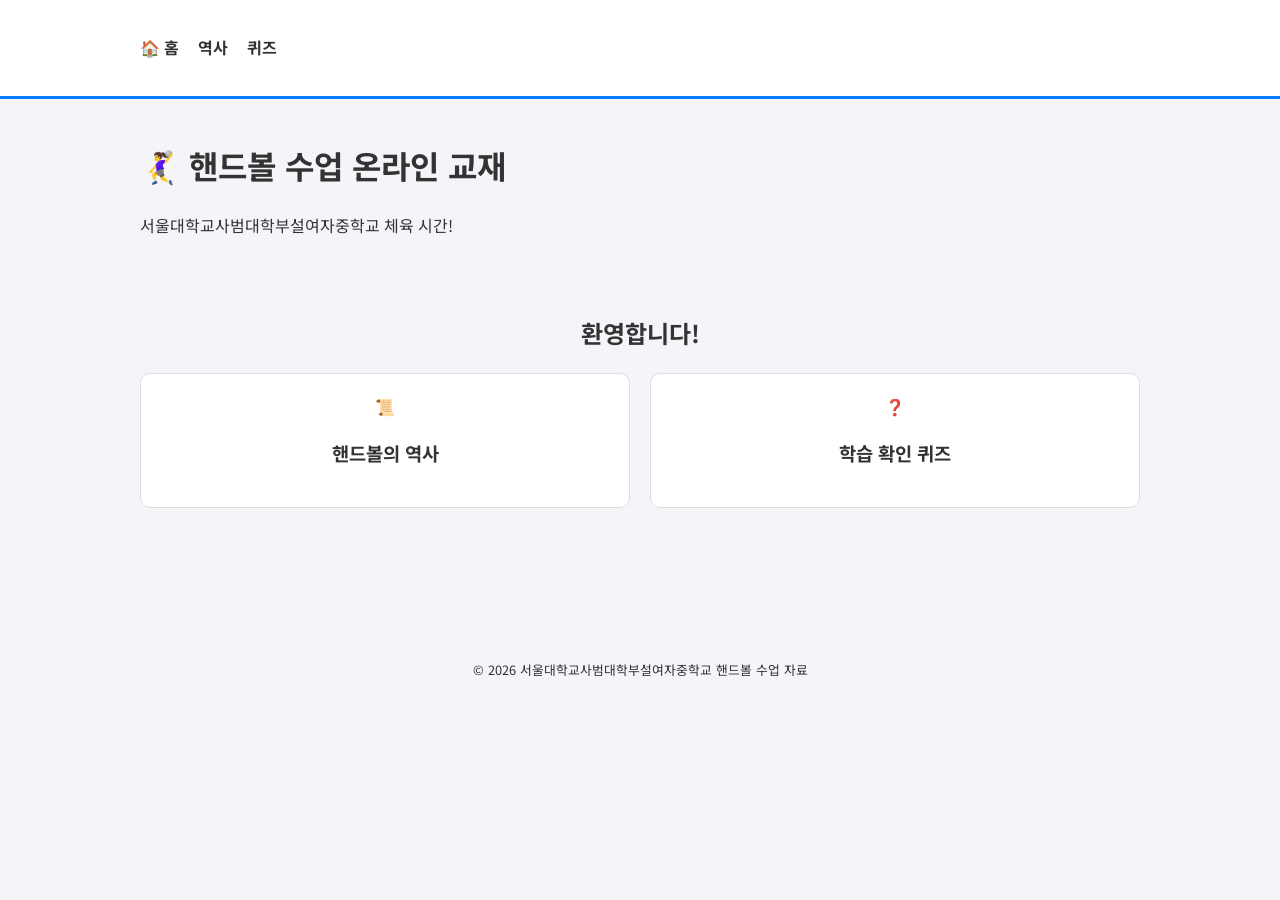
<file: index.html>
<!DOCTYPE html>
<html lang="ko">
<head>
    <meta charset="UTF-8">
    <meta name="viewport" content="width=device-width, initial-scale=1.0">
    <title>핸드볼 수업 대시보드 - 서울사대부여중</title>
    <link rel="stylesheet" href="style.css">
    <link href="https://fonts.googleapis.com/css2?family=Noto+Sans+KR:wght@400;700&display=swap" rel="stylesheet">
</head>
<body>
    <nav>
        <div class="container">
            <a href="index.html">🏠 홈</a>
            <a href="history.html">역사</a>
            <a href="quiz.html">퀴즈</a>
        </div>
    </nav>
    <header>
        <div class="container">
            <h1>🤾‍♀️ 핸드볼 수업 온라인 교재</h1>
            <p>서울대학교사범대학부설여자중학교 체육 시간!</p>
        </div>
    </header>
    <main class="container">
        <section class="welcome-section" style="text-align: center; margin-bottom: 50px;">
            <h2 class="section-title">환영합니다!</h2>
            <div class="dashboard-grid">
                <a href="history.html" class="dash-card">
                    <span class="dash-icon">📜</span>
                    <h3>핸드볼의 역사</h3>
                </a>
                <a href="quiz.html" class="dash-card">
                    <span class="dash-icon">❓</span>
                    <h3>학습 확인 퀴즈</h3>
                </a>
            </div>
        </section>
    </main>
    <footer>
        <p>&copy; 2026 서울대학교사범대학부설여자중학교 핸드볼 수업 자료</p>
    </footer>
</body>
</html>
</file>
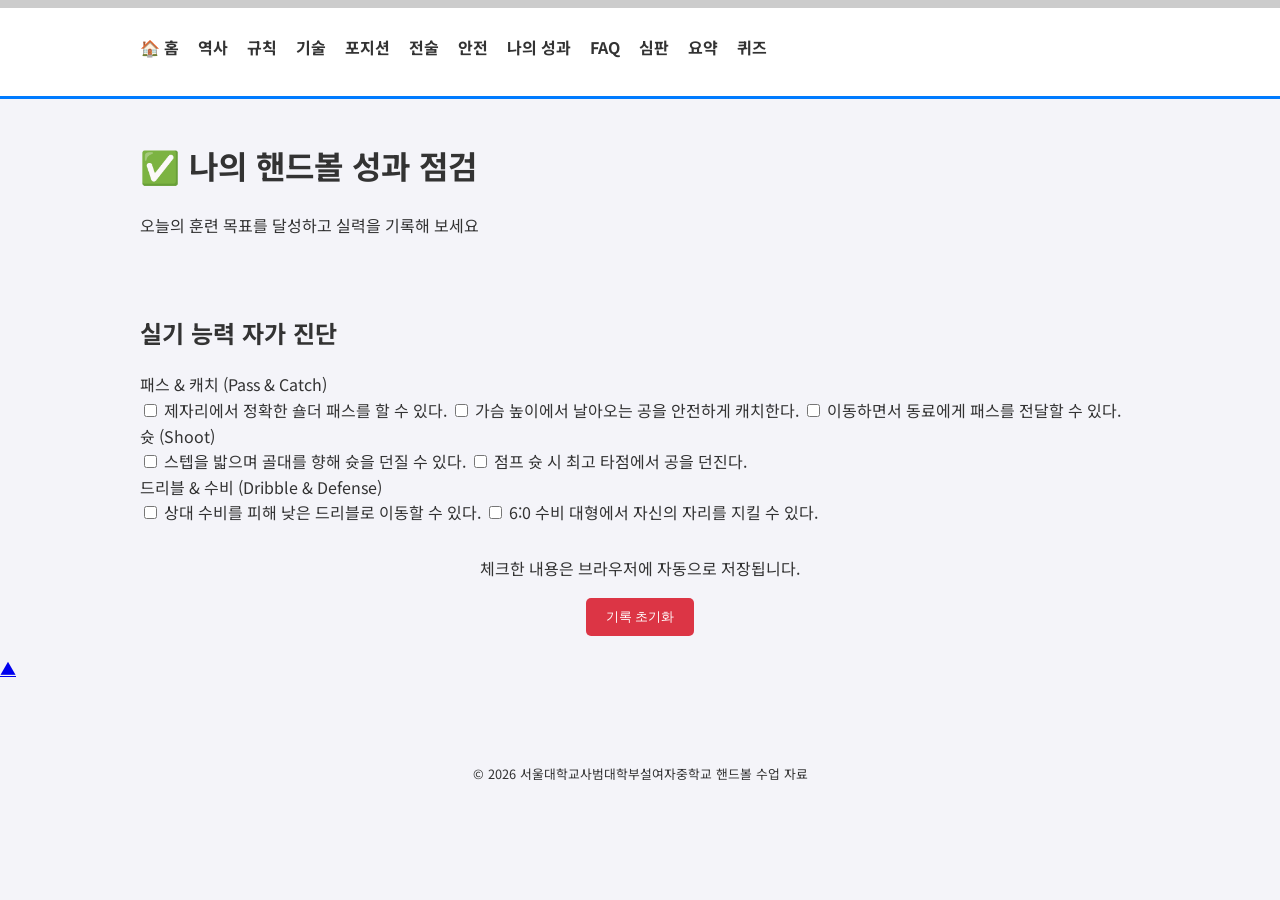
<file: checklist.html>
<!DOCTYPE html>
<html lang="ko">
<head>
    <meta charset="UTF-8">
    <meta name="viewport" content="width=device-width, initial-scale=1.0">
    <title>나의 성과 점검 - 핸드볼 수업</title>
    <link rel="stylesheet" href="style.css">
    <link href="https://fonts.googleapis.com/css2?family=Noto+Sans+KR:wght@300;400;700&display=swap" rel="stylesheet">
</head>
<body>
    <nav>
        <div class="container">
            <a href="index.html">🏠 홈</a>
            <a href="history.html">역사</a>
            <a href="rules.html">규칙</a>
            <a href="skills.html">기술</a>
            <a href="positions.html">포지션</a>
            <a href="tactics.html">전술</a>
            <a href="safety.html">안전</a>
            <a href="checklist.html">나의 성과</a>
            <a href="faq.html">FAQ</a>
            <a href="referee.html">심판</a>
            <a href="study-guide.html">요약</a>
            <a href="quiz.html">퀴즈</a>
        </div>
    </nav>
    <div class="progress-container"><div class="progress-bar" id="myBar"></div></div>

    <header>
        <div class="container">
            <h1>✅ 나의 핸드볼 성과 점검</h1>
            <p>오늘의 훈련 목표를 달성하고 실력을 기록해 보세요</p>
        </div>
    </header>

    <main class="container">
        <div class="checklist-container">
            <h2 class="section-title">실기 능력 자가 진단</h2>
            
            <div class="skill-category">패스 & 캐치 (Pass & Catch)</div>
            <label class="check-item"><input type="checkbox" data-id="c1"> 제자리에서 정확한 숄더 패스를 할 수 있다.</label>
            <label class="check-item"><input type="checkbox" data-id="c2"> 가슴 높이에서 날아오는 공을 안전하게 캐치한다.</label>
            <label class="check-item"><input type="checkbox" data-id="c3"> 이동하면서 동료에게 패스를 전달할 수 있다.</label>

            <div class="skill-category">슛 (Shoot)</div>
            <label class="check-item"><input type="checkbox" data-id="c4"> 스텝을 밟으며 골대를 향해 슛을 던질 수 있다.</label>
            <label class="check-item"><input type="checkbox" data-id="c5"> 점프 슛 시 최고 타점에서 공을 던진다.</label>

            <div class="skill-category">드리블 & 수비 (Dribble & Defense)</div>
            <label class="check-item"><input type="checkbox" data-id="c6"> 상대 수비를 피해 낮은 드리블로 이동할 수 있다.</label>
            <label class="check-item"><input type="checkbox" data-id="c7"> 6:0 수비 대형에서 자신의 자리를 지킬 수 있다.</label>
            
            <div style="margin-top: 30px; text-align: center;">
                <p>체크한 내용은 브라우저에 자동으로 저장됩니다.</p>
                <button onclick="clearChecklist()" style="padding: 10px 20px; background: #dc3545; color: white; border: none; border-radius: 5px; cursor: pointer;">기록 초기화</button>
            </div>
        </div>
    </main>

    <a href="#" class="back-to-top">▲</a>

    <script>
        // 진행바 스크립트
        window.onscroll = function() {myFunction()};
        function myFunction() {
          var winScroll = document.body.scrollTop || document.documentElement.scrollTop;
          var height = document.documentElement.scrollHeight - document.documentElement.clientHeight;
          var scrolled = (winScroll / height) * 100;
          document.getElementById("myBar").style.width = scrolled + "%";
        }

        // 체크리스트 저장/로드 스크립트
        const checkboxes = document.querySelectorAll('input[type="checkbox"]');
        
        // 로드
        window.onload = () => {
            checkboxes.forEach(cb => {
                const saved = localStorage.getItem('hb-check-' + cb.dataset.id);
                if (saved === 'true') {
                    cb.checked = true;
                    cb.parentElement.classList.add('completed');
                }
            });
        };

        // 저장 이벤트
        checkboxes.forEach(cb => {
            cb.onchange = () => {
                localStorage.setItem('hb-check-' + cb.dataset.id, cb.checked);
                if (cb.checked) {
                    cb.parentElement.classList.add('completed');
                } else {
                    cb.parentElement.classList.remove('completed');
                }
            };
        });

        function clearChecklist() {
            if(confirm('모든 기록을 초기화할까요?')) {
                checkboxes.forEach(cb => {
                    cb.checked = false;
                    cb.parentElement.classList.remove('completed');
                    localStorage.removeItem('hb-check-' + cb.dataset.id);
                });
            }
        }
    </script>

    <footer>
        <p>&copy; 2026 서울대학교사범대학부설여자중학교 핸드볼 수업 자료</p>
    </footer>
</body>
</html>
</file>
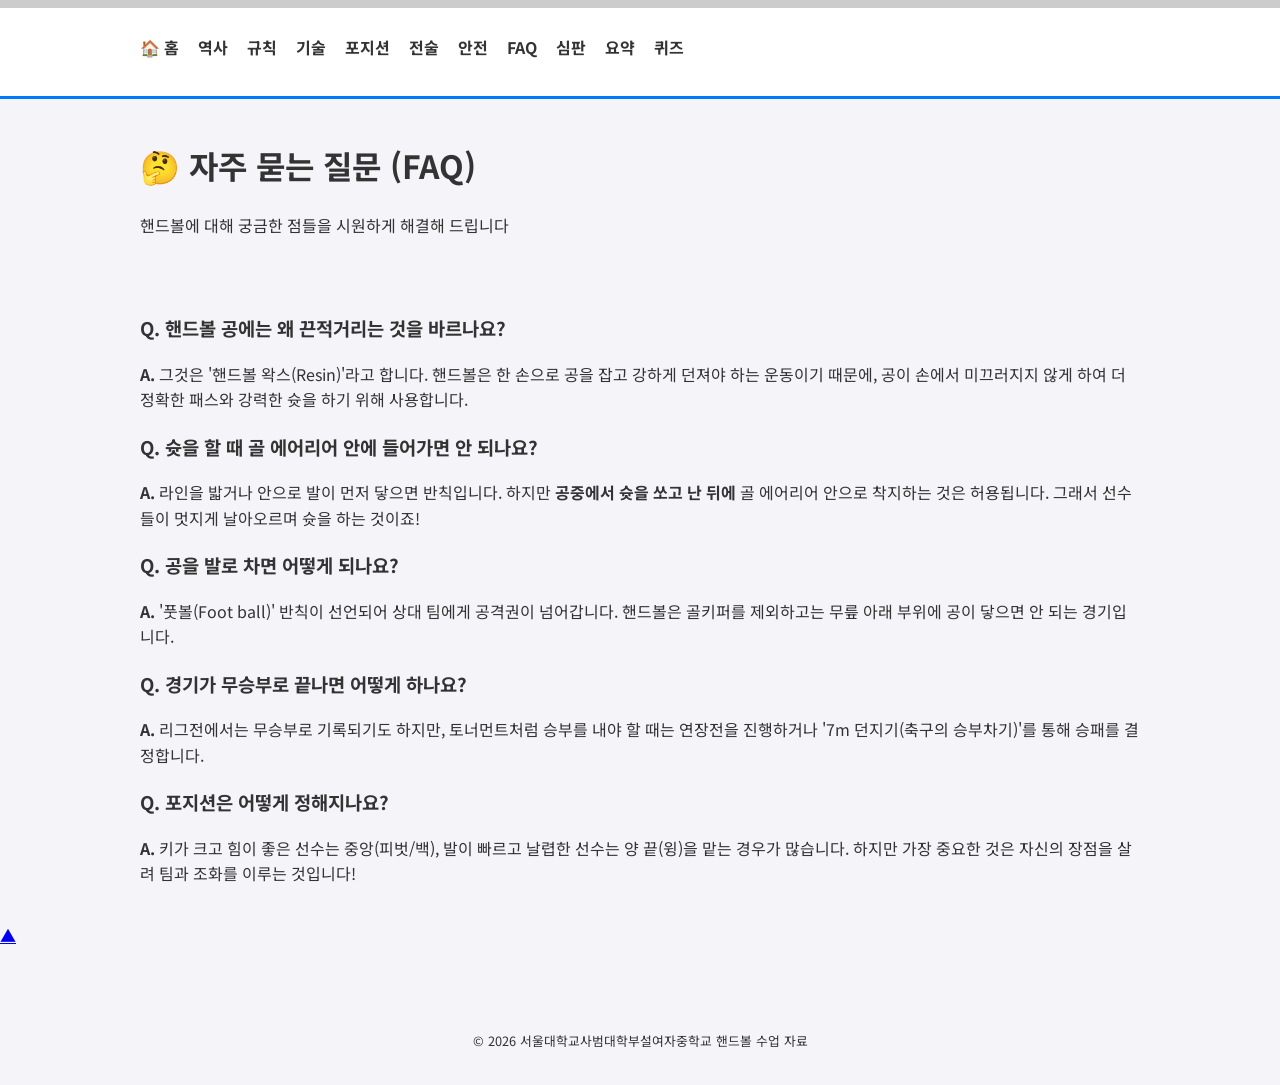
<file: faq.html>
<!DOCTYPE html>
<html lang="ko">
<head>
    <meta charset="UTF-8">
    <meta name="viewport" content="width=device-width, initial-scale=1.0">
    <title>자주 묻는 질문(FAQ) - 핸드볼 수업</title>
    <link rel="stylesheet" href="style.css">
    <link href="https://fonts.googleapis.com/css2?family=Noto+Sans+KR:wght@300;400;700&display=swap" rel="stylesheet">
</head>
<body>
    <nav>
        <div class="container">
            <a href="index.html">🏠 홈</a>
            <a href="history.html">역사</a>
            <a href="rules.html">규칙</a>
            <a href="skills.html">기술</a>
            <a href="positions.html">포지션</a>
            <a href="tactics.html">전술</a>
            <a href="safety.html">안전</a>
            <a href="faq.html">FAQ</a>
            <a href="referee.html">심판</a>
            <a href="study-guide.html">요약</a>
            <a href="quiz.html">퀴즈</a>
        </div>
    </nav>
    <div class="progress-container"><div class="progress-bar" id="myBar"></div></div>
    <header>
        <div class="container">
            <h1>🤔 자주 묻는 질문 (FAQ)</h1>
            <p>핸드볼에 대해 궁금한 점들을 시원하게 해결해 드립니다</p>
        </div>
    </header>

    <main class="container">
        <section class="faq-section">
            <div class="rule-card">
                <h3>Q. 핸드볼 공에는 왜 끈적거리는 것을 바르나요?</h3>
                <p><strong>A.</strong> 그것은 '핸드볼 왁스(Resin)'라고 합니다. 핸드볼은 한 손으로 공을 잡고 강하게 던져야 하는 운동이기 때문에, 공이 손에서 미끄러지지 않게 하여 더 정확한 패스와 강력한 슛을 하기 위해 사용합니다.</p>
            </div>

            <div class="rule-card">
                <h3>Q. 슛을 할 때 골 에어리어 안에 들어가면 안 되나요?</h3>
                <p><strong>A.</strong> 라인을 밟거나 안으로 발이 먼저 닿으면 반칙입니다. 하지만 <strong>공중에서 슛을 쏘고 난 뒤에</strong> 골 에어리어 안으로 착지하는 것은 허용됩니다. 그래서 선수들이 멋지게 날아오르며 슛을 하는 것이죠!</p>
            </div>

            <div class="rule-card">
                <h3>Q. 공을 발로 차면 어떻게 되나요?</h3>
                <p><strong>A.</strong> '풋볼(Foot ball)' 반칙이 선언되어 상대 팀에게 공격권이 넘어갑니다. 핸드볼은 골키퍼를 제외하고는 무릎 아래 부위에 공이 닿으면 안 되는 경기입니다.</p>
            </div>

            <div class="rule-card">
                <h3>Q. 경기가 무승부로 끝나면 어떻게 하나요?</h3>
                <p><strong>A.</strong> 리그전에서는 무승부로 기록되기도 하지만, 토너먼트처럼 승부를 내야 할 때는 연장전을 진행하거나 '7m 던지기(축구의 승부차기)'를 통해 승패를 결정합니다.</p>
            </div>

            <div class="rule-card">
                <h3>Q. 포지션은 어떻게 정해지나요?</h3>
                <p><strong>A.</strong> 키가 크고 힘이 좋은 선수는 중앙(피벗/백), 발이 빠르고 날렵한 선수는 양 끝(윙)을 맡는 경우가 많습니다. 하지만 가장 중요한 것은 자신의 장점을 살려 팀과 조화를 이루는 것입니다!</p>
            </div>
        </section>
    </main>

    <a href="#" class="back-to-top">▲</a>

    <script>
        window.onscroll = function() {myFunction()};
        function myFunction() {
          var winScroll = document.body.scrollTop || document.documentElement.scrollTop;
          var height = document.documentElement.scrollHeight - document.documentElement.clientHeight;
          var scrolled = (winScroll / height) * 100;
          document.getElementById("myBar").style.width = scrolled + "%";
        }
    </script>

    <footer>
        <p>&copy; 2026 서울대학교사범대학부설여자중학교 핸드볼 수업 자료</p>
    </footer>
</body>
</html>
</file>
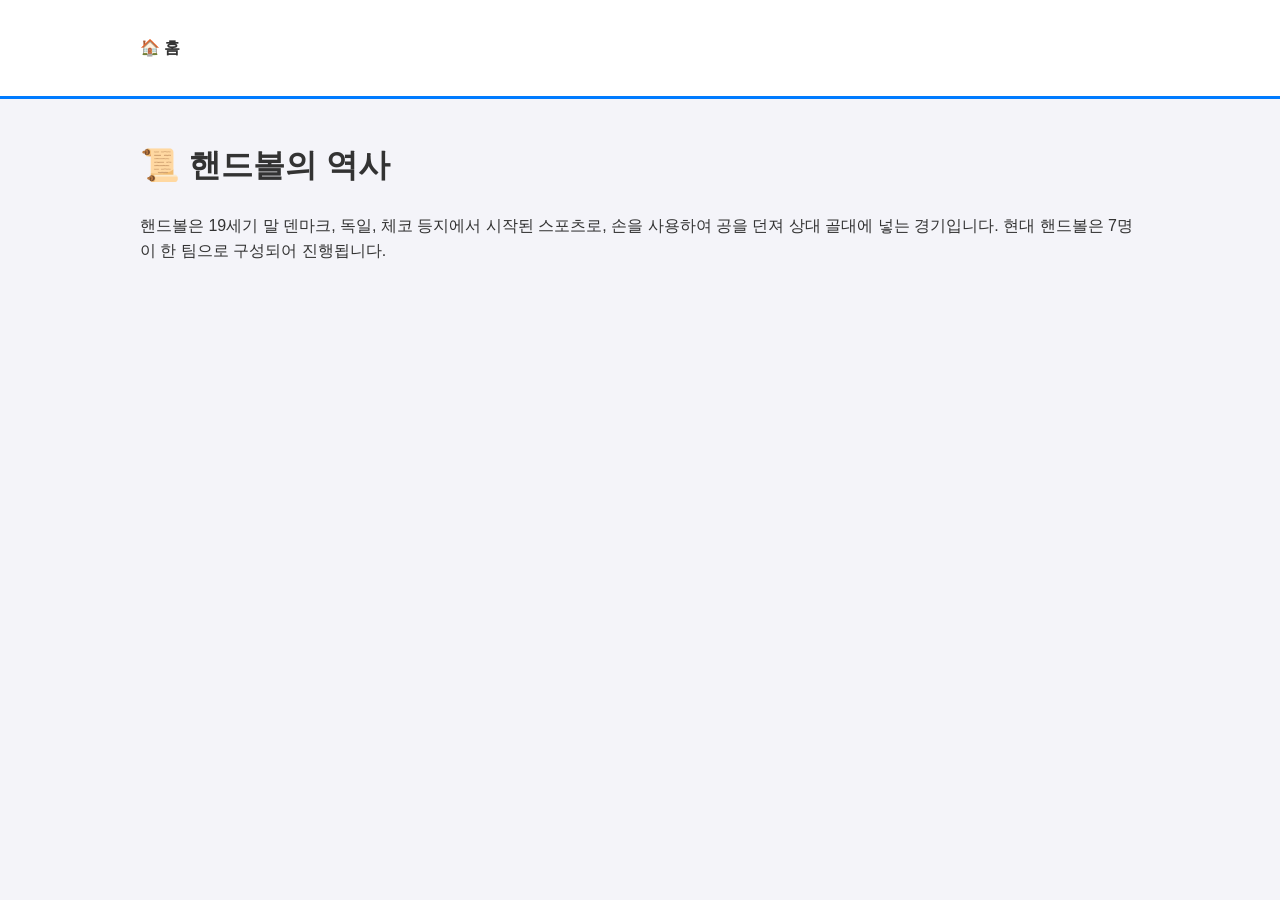
<file: history.html>
<!DOCTYPE html>
<html lang="ko">
<head>
    <meta charset="UTF-8">
    <title>핸드볼의 역사</title>
    <link rel="stylesheet" href="style.css">
</head>
<body>
    <nav><div class="container"><a href="index.html">🏠 홈</a></div></nav>
    <main class="container">
        <h1>📜 핸드볼의 역사</h1>
        <p>핸드볼은 19세기 말 덴마크, 독일, 체코 등지에서 시작된 스포츠로, 손을 사용하여 공을 던져 상대 골대에 넣는 경기입니다. 현대 핸드볼은 7명이 한 팀으로 구성되어 진행됩니다.</p>
    </main>
</body>
</html>
</file>
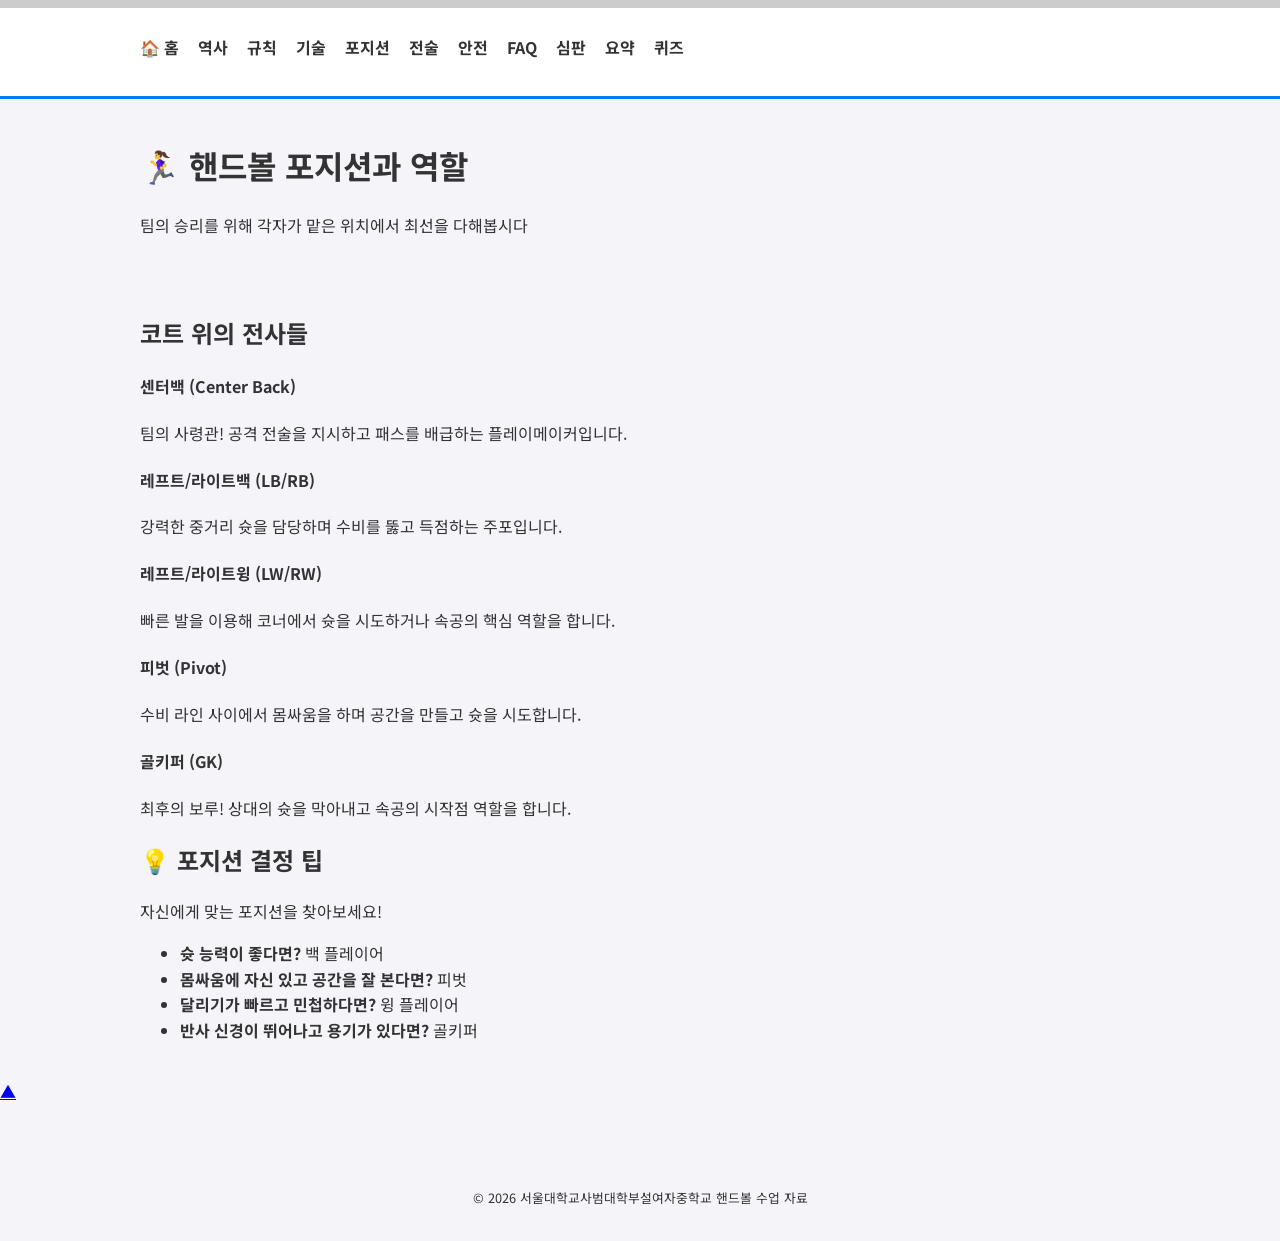
<file: positions.html>
<!DOCTYPE html>
<html lang="ko">
<head>
    <meta charset="UTF-8">
    <meta name="viewport" content="width=device-width, initial-scale=1.0">
    <title>핸드볼 포지션과 역할 - 핸드볼 수업</title>
    <link rel="stylesheet" href="style.css">
    <link href="https://fonts.googleapis.com/css2?family=Noto+Sans+KR:wght@300;400;700&display=swap" rel="stylesheet">
</head>
<body>
    <nav>
        <div class="container">
            <a href="index.html">🏠 홈</a>
            <a href="history.html">역사</a>
            <a href="rules.html">규칙</a>
            <a href="skills.html">기술</a>
            <a href="positions.html">포지션</a>
            <a href="tactics.html">전술</a>
            <a href="safety.html">안전</a>
            <a href="faq.html">FAQ</a>
            <a href="referee.html">심판</a>
            <a href="study-guide.html">요약</a>
            <a href="quiz.html">퀴즈</a>
        </div>
    </nav>
    <div class="progress-container"><div class="progress-bar" id="myBar"></div></div>

    <header>
        <div class="container">
            <h1>🏃‍♀️ 핸드볼 포지션과 역할</h1>
            <p>팀의 승리를 위해 각자가 맡은 위치에서 최선을 다해봅시다</p>
        </div>
    </header>

    <main class="container">
        <section class="positions-section">
            <h2 class="section-title">코트 위의 전사들</h2>
            <div class="position-grid">
                <div class="pos-card">
                    <h4>센터백 (Center Back)</h4>
                    <p>팀의 사령관! 공격 전술을 지시하고 패스를 배급하는 플레이메이커입니다.</p>
                </div>
                <div class="pos-card">
                    <h4>레프트/라이트백 (LB/RB)</h4>
                    <p>강력한 중거리 슛을 담당하며 수비를 뚫고 득점하는 주포입니다.</p>
                </div>
                <div class="pos-card">
                    <h4>레프트/라이트윙 (LW/RW)</h4>
                    <p>빠른 발을 이용해 코너에서 슛을 시도하거나 속공의 핵심 역할을 합니다.</p>
                </div>
                <div class="pos-card">
                    <h4>피벗 (Pivot)</h4>
                    <p>수비 라인 사이에서 몸싸움을 하며 공간을 만들고 슛을 시도합니다.</p>
                </div>
                <div class="pos-card">
                    <h4>골키퍼 (GK)</h4>
                    <p>최후의 보루! 상대의 슛을 막아내고 속공의 시작점 역할을 합니다.</p>
                </div>
            </div>
        </section>

        <section class="info-card">
            <h2>💡 포지션 결정 팁</h2>
            <p>자신에게 맞는 포지션을 찾아보세요!</p>
            <ul>
                <li><strong>슛 능력이 좋다면?</strong> 백 플레이어</li>
                <li><strong>몸싸움에 자신 있고 공간을 잘 본다면?</strong> 피벗</li>
                <li><strong>달리기가 빠르고 민첩하다면?</strong> 윙 플레이어</li>
                <li><strong>반사 신경이 뛰어나고 용기가 있다면?</strong> 골키퍼</li>
            </ul>
        </section>
    </main>

    <a href="#" class="back-to-top">▲</a>

    <script>
        window.onscroll = function() {myFunction()};
        function myFunction() {
          var winScroll = document.body.scrollTop || document.documentElement.scrollTop;
          var height = document.documentElement.scrollHeight - document.documentElement.clientHeight;
          var scrolled = (winScroll / height) * 100;
          document.getElementById("myBar").style.width = scrolled + "%";
        }
    </script>

    <footer>
        <p>&copy; 2026 서울대학교사범대학부설여자중학교 핸드볼 수업 자료</p>
    </footer>
</body>
</html>
</file>
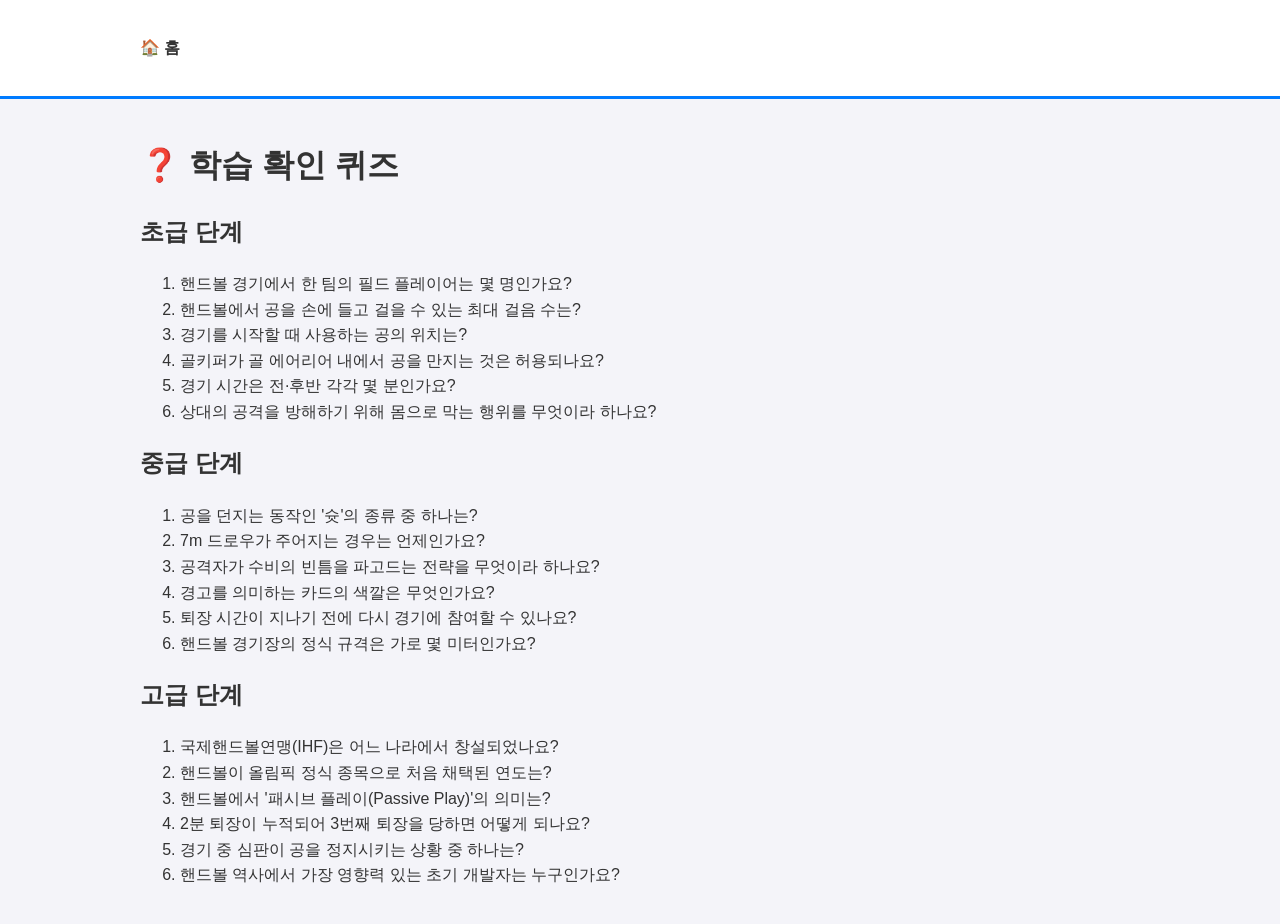
<file: quiz.html>
<!DOCTYPE html>
<html lang="ko">
<head>
    <meta charset="UTF-8">
    <title>핸드볼 학습 퀴즈</title>
    <link rel="stylesheet" href="style.css">
</head>
<body>
    <nav><div class="container"><a href="index.html">🏠 홈</a></div></nav>
    <main class="container">
        <h1>❓ 학습 확인 퀴즈</h1>
        
        <h2>초급 단계</h2>
        <ol><li>핸드볼 경기에서 한 팀의 필드 플레이어는 몇 명인가요?</li><li>핸드볼에서 공을 손에 들고 걸을 수 있는 최대 걸음 수는?</li><li>경기를 시작할 때 사용하는 공의 위치는?</li><li>골키퍼가 골 에어리어 내에서 공을 만지는 것은 허용되나요?</li><li>경기 시간은 전·후반 각각 몇 분인가요?</li><li>상대의 공격을 방해하기 위해 몸으로 막는 행위를 무엇이라 하나요?</li></ol>

        <h2>중급 단계</h2>
        <ol><li>공을 던지는 동작인 '슛'의 종류 중 하나는?</li><li>7m 드로우가 주어지는 경우는 언제인가요?</li><li>공격자가 수비의 빈틈을 파고드는 전략을 무엇이라 하나요?</li><li>경고를 의미하는 카드의 색깔은 무엇인가요?</li><li>퇴장 시간이 지나기 전에 다시 경기에 참여할 수 있나요?</li><li>핸드볼 경기장의 정식 규격은 가로 몇 미터인가요?</li></ol>

        <h2>고급 단계</h2>
        <ol><li>국제핸드볼연맹(IHF)은 어느 나라에서 창설되었나요?</li><li>핸드볼이 올림픽 정식 종목으로 처음 채택된 연도는?</li><li>핸드볼에서 '패시브 플레이(Passive Play)'의 의미는?</li><li>2분 퇴장이 누적되어 3번째 퇴장을 당하면 어떻게 되나요?</li><li>경기 중 심판이 공을 정지시키는 상황 중 하나는?</li><li>핸드볼 역사에서 가장 영향력 있는 초기 개발자는 누구인가요?</li></ol>
    </main>
</body>
</html>
</file>
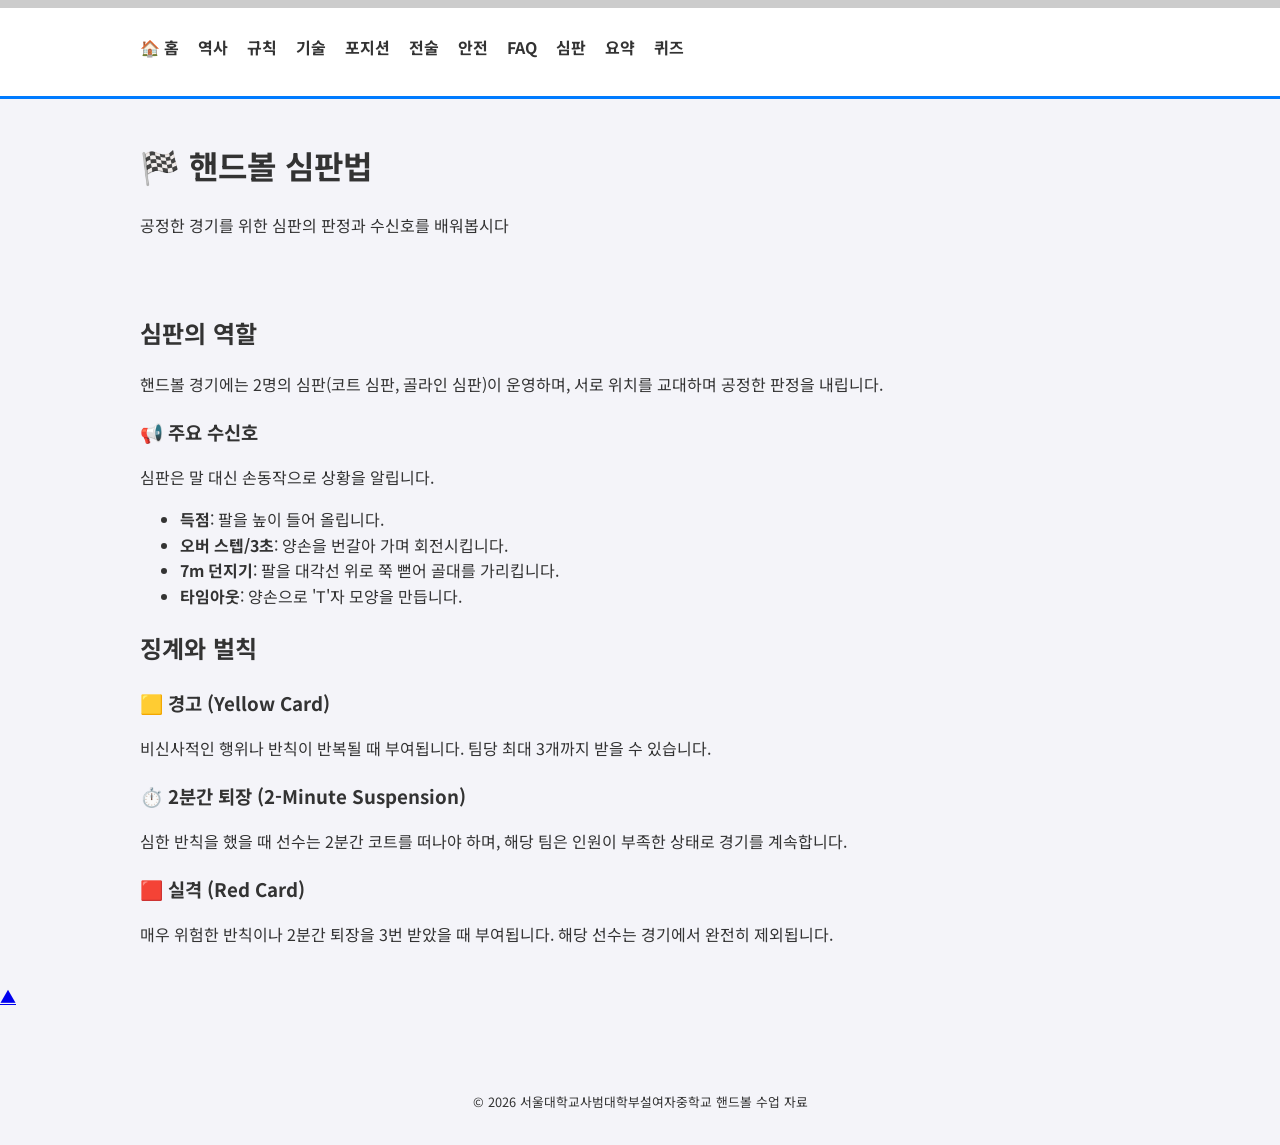
<file: referee.html>
<!DOCTYPE html>
<html lang="ko">
<head>
    <meta charset="UTF-8">
    <meta name="viewport" content="width=device-width, initial-scale=1.0">
    <title>핸드볼 심판법 - 핸드볼 수업</title>
    <link rel="stylesheet" href="style.css">
    <link href="https://fonts.googleapis.com/css2?family=Noto+Sans+KR:wght@300;400;700&display=swap" rel="stylesheet">
</head>
<body>
    <nav>
        <div class="container">
            <a href="index.html">🏠 홈</a>
            <a href="history.html">역사</a>
            <a href="rules.html">규칙</a>
            <a href="skills.html">기술</a>
            <a href="positions.html">포지션</a>
            <a href="tactics.html">전술</a>
            <a href="safety.html">안전</a>
            <a href="faq.html">FAQ</a>
            <a href="referee.html">심판</a>
            <a href="study-guide.html">요약</a>
            <a href="quiz.html">퀴즈</a>
        </div>
    </nav>
    <div class="progress-container"><div class="progress-bar" id="myBar"></div></div>
    <header>
        <div class="container">
            <h1>🏁 핸드볼 심판법</h1>
            <p>공정한 경기를 위한 심판의 판정과 수신호를 배워봅시다</p>
        </div>
    </header>

    <main class="container">
        <section class="referee-section">
            <h2 class="section-title">심판의 역할</h2>
            <p>핸드볼 경기에는 2명의 심판(코트 심판, 골라인 심판)이 운영하며, 서로 위치를 교대하며 공정한 판정을 내립니다.</p>
            
            <div class="rule-card">
                <h3>📢 주요 수신호</h3>
                <p>심판은 말 대신 손동작으로 상황을 알립니다.</p>
                <ul>
                    <li><strong>득점</strong>: 팔을 높이 들어 올립니다.</li>
                    <li><strong>오버 스텝/3초</strong>: 양손을 번갈아 가며 회전시킵니다.</li>
                    <li><strong>7m 던지기</strong>: 팔을 대각선 위로 쭉 뻗어 골대를 가리킵니다.</li>
                    <li><strong>타임아웃</strong>: 양손으로 'T'자 모양을 만듭니다.</li>
                </ul>
            </div>
        </section>

        <section class="referee-section">
            <h2 class="section-title">징계와 벌칙</h2>
            <div class="rule-card">
                <h3>🟨 경고 (Yellow Card)</h3>
                <p>비신사적인 행위나 반칙이 반복될 때 부여됩니다. 팀당 최대 3개까지 받을 수 있습니다.</p>
            </div>
            <div class="rule-card">
                <h3>⏱️ 2분간 퇴장 (2-Minute Suspension)</h3>
                <p>심한 반칙을 했을 때 선수는 2분간 코트를 떠나야 하며, 해당 팀은 인원이 부족한 상태로 경기를 계속합니다.</p>
            </div>
            <div class="rule-card">
                <h3>🟥 실격 (Red Card)</h3>
                <p>매우 위험한 반칙이나 2분간 퇴장을 3번 받았을 때 부여됩니다. 해당 선수는 경기에서 완전히 제외됩니다.</p>
            </div>
        </section>
    </main>

    <a href="#" class="back-to-top">▲</a>

    <script>
        window.onscroll = function() {myFunction()};
        function myFunction() {
          var winScroll = document.body.scrollTop || document.documentElement.scrollTop;
          var height = document.documentElement.scrollHeight - document.documentElement.clientHeight;
          var scrolled = (winScroll / height) * 100;
          document.getElementById("myBar").style.width = scrolled + "%";
        }
    </script>

    <footer>
        <p>&copy; 2026 서울대학교사범대학부설여자중학교 핸드볼 수업 자료</p>
    </footer>
</body>
</html>
</file>
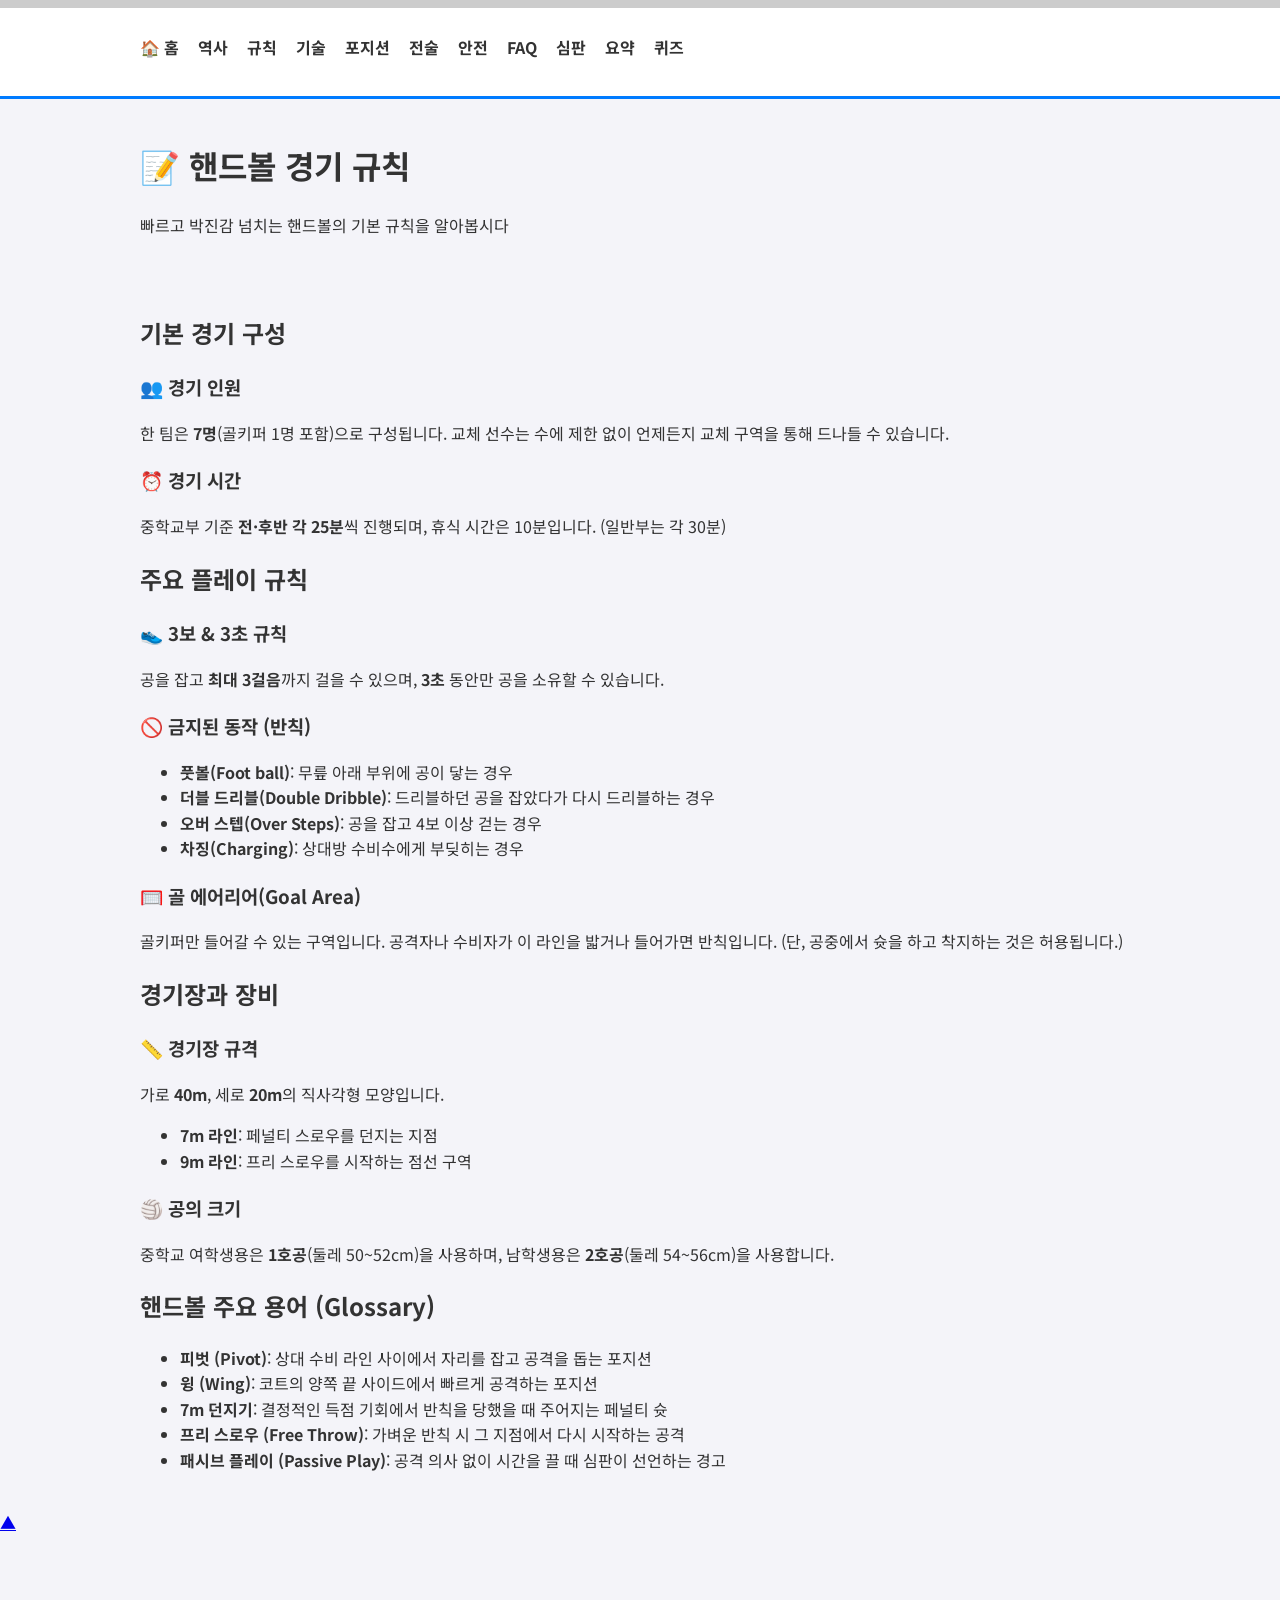
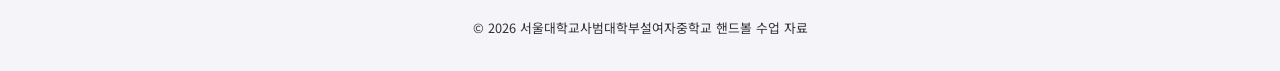
<file: rules.html>
<!DOCTYPE html>
<html lang="ko">
<head>
    <meta charset="UTF-8">
    <meta name="viewport" content="width=device-width, initial-scale=1.0">
    <title>핸드볼 경기 규칙 - 핸드볼 수업</title>
    <link rel="stylesheet" href="style.css">
    <link href="https://fonts.googleapis.com/css2?family=Noto+Sans+KR:wght@300;400;700&display=swap" rel="stylesheet">
</head>
<body>
    <nav>
        <div class="container">
            <a href="index.html">🏠 홈</a>
            <a href="history.html">역사</a>
            <a href="rules.html">규칙</a>
            <a href="skills.html">기술</a>
            <a href="positions.html">포지션</a>
            <a href="tactics.html">전술</a>
            <a href="safety.html">안전</a>
            <a href="faq.html">FAQ</a>
            <a href="referee.html">심판</a>
            <a href="study-guide.html">요약</a>
            <a href="quiz.html">퀴즈</a>
        </div>
    </nav>
    <div class="progress-container"><div class="progress-bar" id="myBar"></div></div>
    <header>
        <div class="container">
            <h1>📝 핸드볼 경기 규칙</h1>
            <p>빠르고 박진감 넘치는 핸드볼의 기본 규칙을 알아봅시다</p>
        </div>
    </header>

    <main class="container">
        <section class="rules-section">
            <h2 class="section-title">기본 경기 구성</h2>
            <div class="rule-card">
                <h3>👥 경기 인원</h3>
                <p>한 팀은 <strong>7명</strong>(골키퍼 1명 포함)으로 구성됩니다. 교체 선수는 수에 제한 없이 언제든지 교체 구역을 통해 드나들 수 있습니다.</p>
            </div>
            <div class="rule-card">
                <h3>⏰ 경기 시간</h3>
                <p>중학교부 기준 <strong>전·후반 각 25분</strong>씩 진행되며, 휴식 시간은 10분입니다. (일반부는 각 30분)</p>
            </div>
        </section>

        <section class="rules-section">
            <h2 class="section-title">주요 플레이 규칙</h2>
            <div class="rule-card">
                <h3>👟 3보 & 3초 규칙</h3>
                <p>공을 잡고 <strong>최대 3걸음</strong>까지 걸을 수 있으며, <strong>3초</strong> 동안만 공을 소유할 수 있습니다.</p>
            </div>
            <div class="rule-card">
                <h3>🚫 금지된 동작 (반칙)</h3>
                <ul>
                    <li><strong>풋볼(Foot ball)</strong>: 무릎 아래 부위에 공이 닿는 경우</li>
                    <li><strong>더블 드리블(Double Dribble)</strong>: 드리블하던 공을 잡았다가 다시 드리블하는 경우</li>
                    <li><strong>오버 스텝(Over Steps)</strong>: 공을 잡고 4보 이상 걷는 경우</li>
                    <li><strong>차징(Charging)</strong>: 상대방 수비수에게 부딪히는 경우</li>
                </ul>
            </div>
            <div class="rule-card">
                <h3>🥅 골 에어리어(Goal Area)</h3>
                <p>골키퍼만 들어갈 수 있는 구역입니다. 공격자나 수비자가 이 라인을 밟거나 들어가면 반칙입니다. (단, 공중에서 슛을 하고 착지하는 것은 허용됩니다.)</p>
            </div>
        </section>

        <section class="rules-section">
            <h2 class="section-title">경기장과 장비</h2>
            <div class="rule-card">
                <h3>📏 경기장 규격</h3>
                <p>가로 <strong>40m</strong>, 세로 <strong>20m</strong>의 직사각형 모양입니다.</p>
                <ul>
                    <li><strong>7m 라인</strong>: 페널티 스로우를 던지는 지점</li>
                    <li><strong>9m 라인</strong>: 프리 스로우를 시작하는 점선 구역</li>
                </ul>
            </div>
            <div class="rule-card">
                <h3>🏐 공의 크기</h3>
                <p>중학교 여학생용은 <strong>1호공</strong>(둘레 50~52cm)을 사용하며, 남학생용은 <strong>2호공</strong>(둘레 54~56cm)을 사용합니다.</p>
            </div>
        </section>
        <section class="rules-section">
            <h2 class="section-title">핸드볼 주요 용어 (Glossary)</h2>
            <div class="rule-card">
                <ul class="icon-list">
                    <li><strong>피벗 (Pivot)</strong>: 상대 수비 라인 사이에서 자리를 잡고 공격을 돕는 포지션</li>
                    <li><strong>윙 (Wing)</strong>: 코트의 양쪽 끝 사이드에서 빠르게 공격하는 포지션</li>
                    <li><strong>7m 던지기</strong>: 결정적인 득점 기회에서 반칙을 당했을 때 주어지는 페널티 슛</li>
                    <li><strong>프리 스로우 (Free Throw)</strong>: 가벼운 반칙 시 그 지점에서 다시 시작하는 공격</li>
                    <li><strong>패시브 플레이 (Passive Play)</strong>: 공격 의사 없이 시간을 끌 때 심판이 선언하는 경고</li>
                </ul>
            </div>
        </section>
    </main>

    <a href="#" class="back-to-top">▲</a>

    <script>
        window.onscroll = function() {myFunction()};
        function myFunction() {
          var winScroll = document.body.scrollTop || document.documentElement.scrollTop;
          var height = document.documentElement.scrollHeight - document.documentElement.clientHeight;
          var scrolled = (winScroll / height) * 100;
          document.getElementById("myBar").style.width = scrolled + "%";
        }
    </script>

    <footer>
        <p>&copy; 2026 서울대학교사범대학부설여자중학교 핸드볼 수업 자료</p>
    </footer>
</body>
</html>
</file>
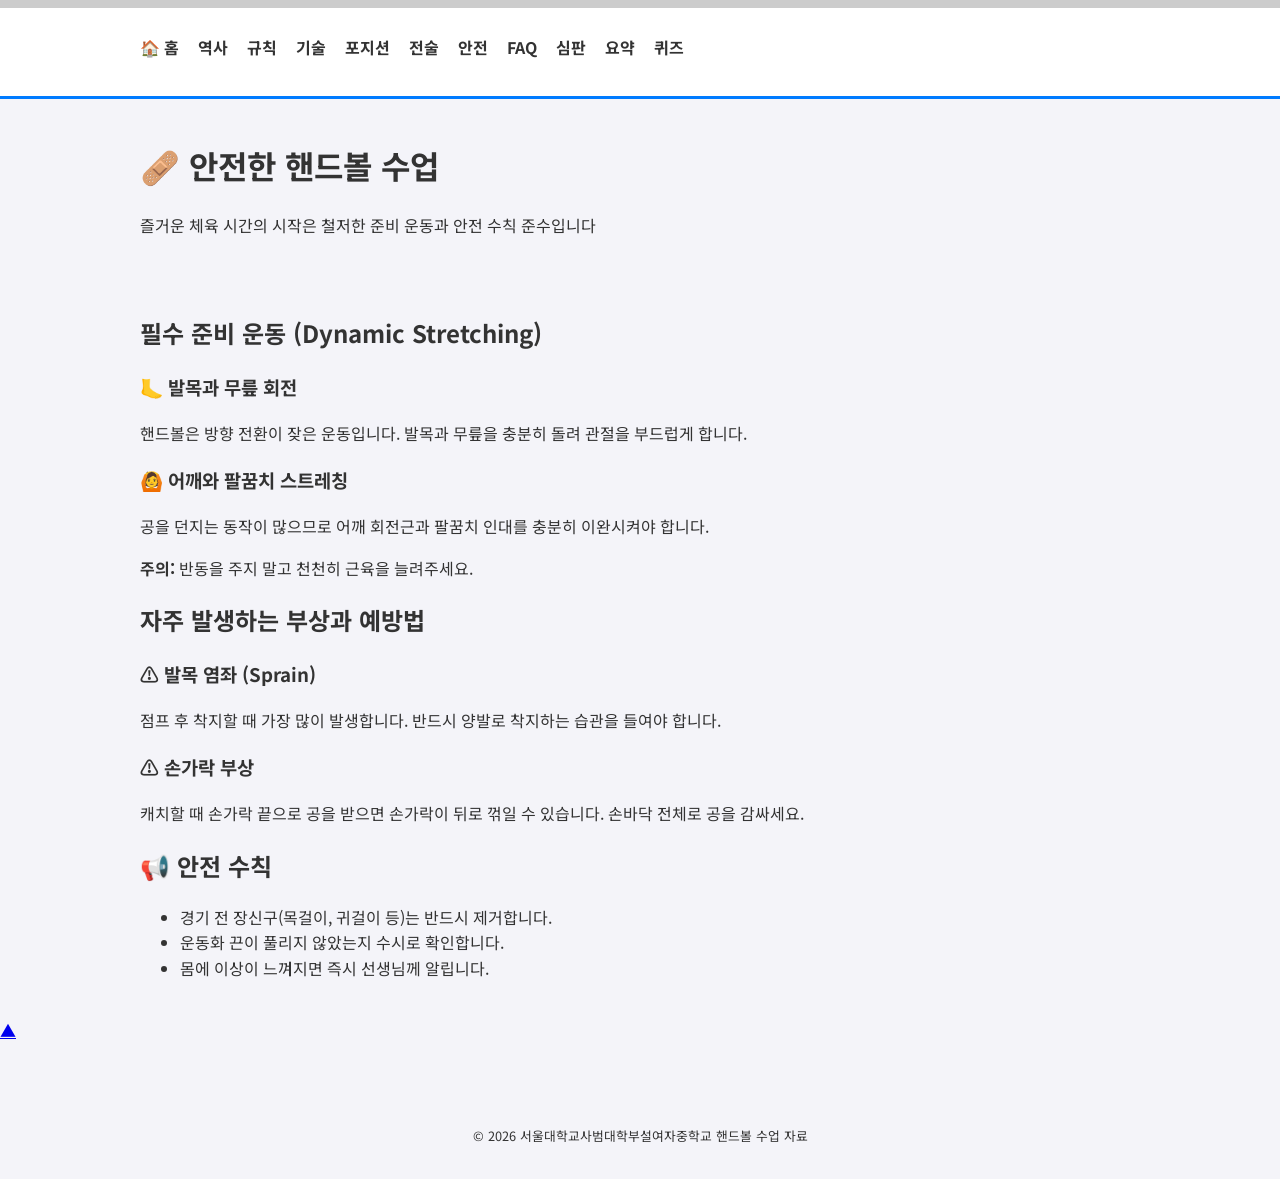
<file: safety.html>
<!DOCTYPE html>
<html lang="ko">
<head>
    <meta charset="UTF-8">
    <meta name="viewport" content="width=device-width, initial-scale=1.0">
    <title>부상 방지 및 스트레칭 - 핸드볼 수업</title>
    <link rel="stylesheet" href="style.css">
    <link href="https://fonts.googleapis.com/css2?family=Noto+Sans+KR:wght@300;400;700&display=swap" rel="stylesheet">
</head>
<body>
    <nav>
        <div class="container">
            <a href="index.html">🏠 홈</a>
            <a href="history.html">역사</a>
            <a href="rules.html">규칙</a>
            <a href="skills.html">기술</a>
            <a href="positions.html">포지션</a>
            <a href="tactics.html">전술</a>
            <a href="safety.html">안전</a>
            <a href="faq.html">FAQ</a>
            <a href="referee.html">심판</a>
            <a href="study-guide.html">요약</a>
            <a href="quiz.html">퀴즈</a>
        </div>
    </nav>
    <div class="progress-container"><div class="progress-bar" id="myBar"></div></div>
    <header>
        <div class="container">
            <h1>🩹 안전한 핸드볼 수업</h1>
            <p>즐거운 체육 시간의 시작은 철저한 준비 운동과 안전 수칙 준수입니다</p>
        </div>
    </header>

    <main class="container">
        <section class="safety-section">
            <h2 class="section-title">필수 준비 운동 (Dynamic Stretching)</h2>
            <div class="rule-card">
                <h3>🦶 발목과 무릎 회전</h3>
                <p>핸드볼은 방향 전환이 잦은 운동입니다. 발목과 무릎을 충분히 돌려 관절을 부드럽게 합니다.</p>
            </div>
            <div class="rule-card">
                <h3>🙆 어깨와 팔꿈치 스트레칭</h3>
                <p>공을 던지는 동작이 많으므로 어깨 회전근과 팔꿈치 인대를 충분히 이완시켜야 합니다.</p>
                <div class="skill-point"><strong>주의:</strong> 반동을 주지 말고 천천히 근육을 늘려주세요.</div>
            </div>
        </section>

        <section class="safety-section">
            <h2 class="section-title">자주 발생하는 부상과 예방법</h2>
            <div class="rule-card">
                <h3>⚠️ 발목 염좌 (Sprain)</h3>
                <p>점프 후 착지할 때 가장 많이 발생합니다. 반드시 양발로 착지하는 습관을 들여야 합니다.</p>
            </div>
            <div class="rule-card">
                <h3>⚠️ 손가락 부상</h3>
                <p>캐치할 때 손가락 끝으로 공을 받으면 손가락이 뒤로 꺾일 수 있습니다. 손바닥 전체로 공을 감싸세요.</p>
            </div>
        </section>

        <section class="info-card">
            <h2>📢 안전 수칙</h2>
            <ul>
                <li>경기 전 장신구(목걸이, 귀걸이 등)는 반드시 제거합니다.</li>
                <li>운동화 끈이 풀리지 않았는지 수시로 확인합니다.</li>
                <li>몸에 이상이 느껴지면 즉시 선생님께 알립니다.</li>
            </ul>
        </section>
    </main>

    <a href="#" class="back-to-top">▲</a>

    <script>
        window.onscroll = function() {myFunction()};
        function myFunction() {
          var winScroll = document.body.scrollTop || document.documentElement.scrollTop;
          var height = document.documentElement.scrollHeight - document.documentElement.clientHeight;
          var scrolled = (winScroll / height) * 100;
          document.getElementById("myBar").style.width = scrolled + "%";
        }
    </script>

    <footer>
        <p>&copy; 2026 서울대학교사범대학부설여자중학교 핸드볼 수업 자료</p>
    </footer>
</body>
</html>
</file>
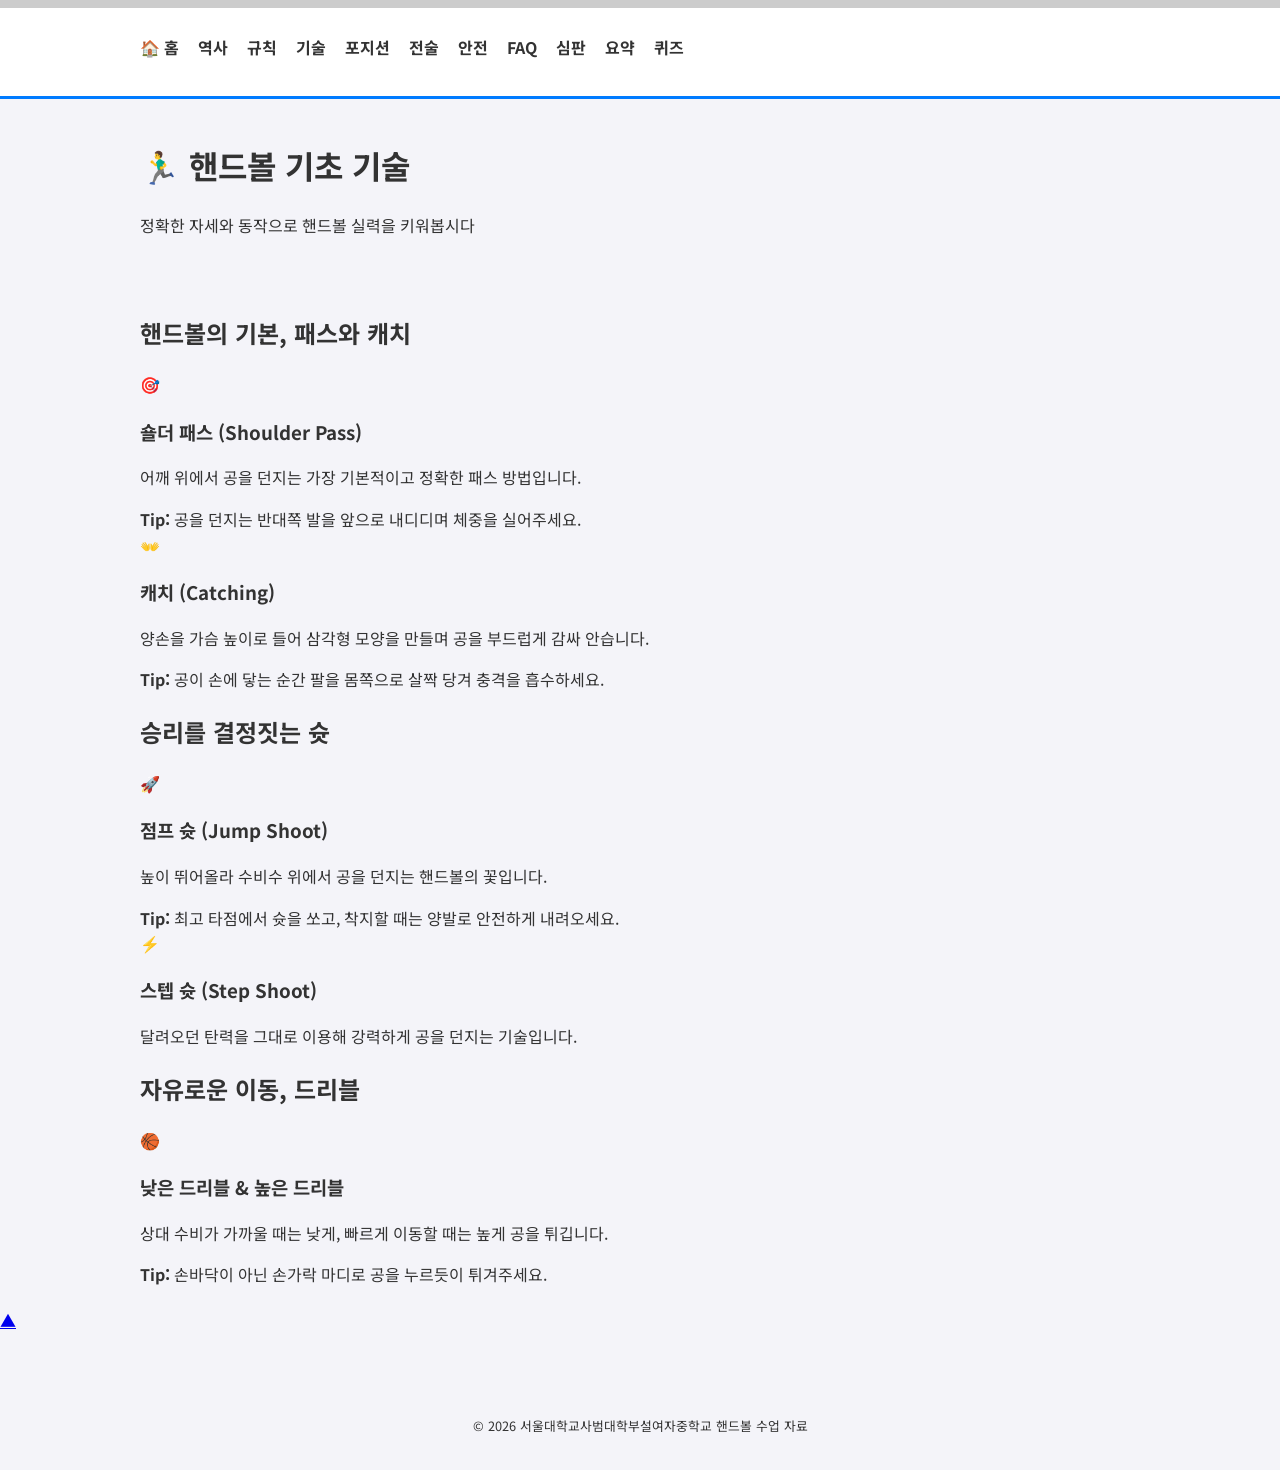
<file: skills.html>
<!DOCTYPE html>
<html lang="ko">
<head>
    <meta charset="UTF-8">
    <meta name="viewport" content="width=device-width, initial-scale=1.0">
    <title>핸드볼 기초 기술 - 핸드볼 수업</title>
    <link rel="stylesheet" href="style.css">
    <link href="https://fonts.googleapis.com/css2?family=Noto+Sans+KR:wght@300;400;700&display=swap" rel="stylesheet">
</head>
<body>
    <nav>
        <div class="container">
            <a href="index.html">🏠 홈</a>
            <a href="history.html">역사</a>
            <a href="rules.html">규칙</a>
            <a href="skills.html">기술</a>
            <a href="positions.html">포지션</a>
            <a href="tactics.html">전술</a>
            <a href="safety.html">안전</a>
            <a href="faq.html">FAQ</a>
            <a href="referee.html">심판</a>
            <a href="study-guide.html">요약</a>
            <a href="quiz.html">퀴즈</a>
        </div>
    </nav>
    <div class="progress-container"><div class="progress-bar" id="myBar"></div></div>
    <header>
        <div class="container">
            <h1>🏃‍♂️ 핸드볼 기초 기술</h1>
            <p>정확한 자세와 동작으로 핸드볼 실력을 키워봅시다</p>
        </div>
    </header>

    <main class="container">
        <section class="skills-section">
            <h2 class="section-title">핸드볼의 기본, 패스와 캐치</h2>
            
            <div class="skill-card">
                <div class="skill-icon">🎯</div>
                <div class="skill-content">
                    <h3>숄더 패스 (Shoulder Pass)</h3>
                    <p>어깨 위에서 공을 던지는 가장 기본적이고 정확한 패스 방법입니다.</p>
                    <div class="skill-point"><strong>Tip:</strong> 공을 던지는 반대쪽 발을 앞으로 내디디며 체중을 실어주세요.</div>
                </div>
            </div>

            <div class="skill-card">
                <div class="skill-icon">👐</div>
                <div class="skill-content">
                    <h3>캐치 (Catching)</h3>
                    <p>양손을 가슴 높이로 들어 삼각형 모양을 만들며 공을 부드럽게 감싸 안습니다.</p>
                    <div class="skill-point"><strong>Tip:</strong> 공이 손에 닿는 순간 팔을 몸쪽으로 살짝 당겨 충격을 흡수하세요.</div>
                </div>
            </div>
        </section>

        <section class="skills-section">
            <h2 class="section-title">승리를 결정짓는 슛</h2>
            
            <div class="skill-card">
                <div class="skill-icon">🚀</div>
                <div class="skill-content">
                    <h3>점프 슛 (Jump Shoot)</h3>
                    <p>높이 뛰어올라 수비수 위에서 공을 던지는 핸드볼의 꽃입니다.</p>
                    <div class="skill-point"><strong>Tip:</strong> 최고 타점에서 슛을 쏘고, 착지할 때는 양발로 안전하게 내려오세요.</div>
                </div>
            </div>

            <div class="skill-card">
                <div class="skill-icon">⚡</div>
                <div class="skill-content">
                    <h3>스텝 슛 (Step Shoot)</h3>
                    <p>달려오던 탄력을 그대로 이용해 강력하게 공을 던지는 기술입니다.</p>
                </div>
            </div>
        </section>

        <section class="skills-section">
            <h2 class="section-title">자유로운 이동, 드리블</h2>
            <div class="skill-card">
                <div class="skill-icon">🏀</div>
                <div class="skill-content">
                    <h3>낮은 드리블 & 높은 드리블</h3>
                    <p>상대 수비가 가까울 때는 낮게, 빠르게 이동할 때는 높게 공을 튀깁니다.</p>
                    <div class="skill-point"><strong>Tip:</strong> 손바닥이 아닌 손가락 마디로 공을 누르듯이 튀겨주세요.</div>
                </div>
            </div>
        </section>
    </main>

    <a href="#" class="back-to-top">▲</a>

    <script>
        window.onscroll = function() {myFunction()};
        function myFunction() {
          var winScroll = document.body.scrollTop || document.documentElement.scrollTop;
          var height = document.documentElement.scrollHeight - document.documentElement.clientHeight;
          var scrolled = (winScroll / height) * 100;
          document.getElementById("myBar").style.width = scrolled + "%";
        }
    </script>

    <footer>
        <p>&copy; 2026 서울대학교사범대학부설여자중학교 핸드볼 수업 자료</p>
    </footer>
</body>
</html>
</file>
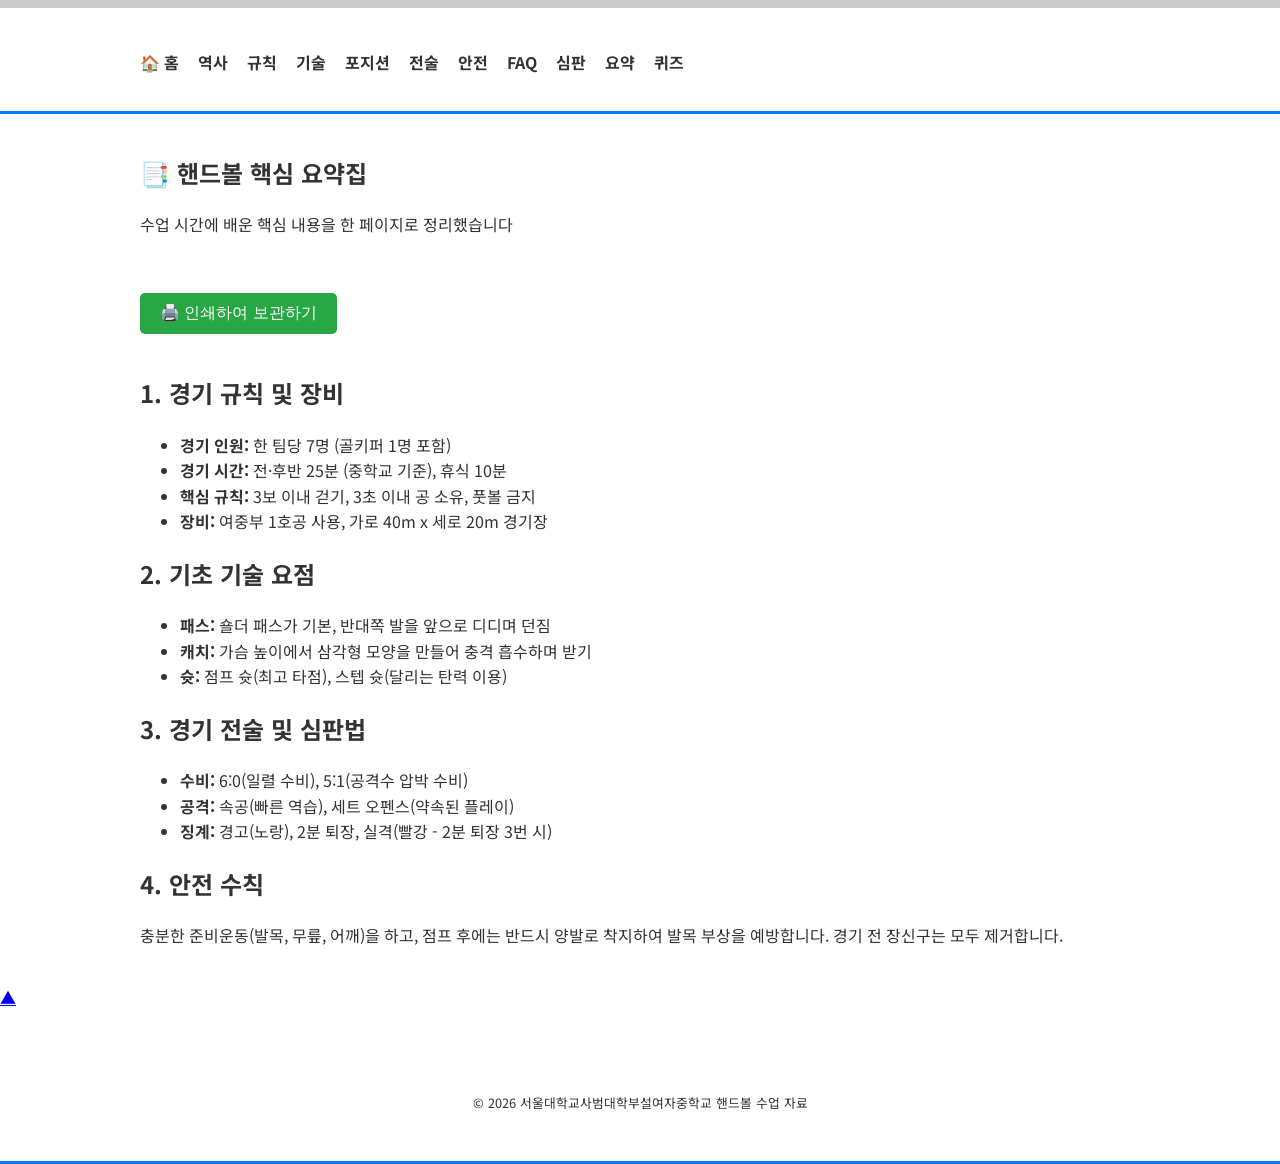
<file: study-guide.html>
<!DOCTYPE html>
<html lang="ko">
<head>
    <meta charset="UTF-8">
    <meta name="viewport" content="width=device-width, initial-scale=1.0">
    <title>핸드볼 핵심 요약집 - 핸드볼 수업</title>
    <link rel="stylesheet" href="style.css">
    <link href="https://fonts.googleapis.com/css2?family=Noto+Sans+KR:wght@300;400;700&display=swap" rel="stylesheet">
    <style>
        @media print {
            nav, .back-to-top, .print-btn { display: none !important; }
            body { background: white; }
            .container { max-width: 100%; margin: 0; padding: 0; }
            .rule-card { box-shadow: none; border: 1px solid #ccc; break-inside: avoid; }
            header { padding: 20px 0; background: #eee !important; color: black !important; }
        }
        .print-btn {
            background: #28a745;
            color: white;
            padding: 10px 20px;
            border: none;
            border-radius: 5px;
            cursor: pointer;
            font-size: 1rem;
            margin-bottom: 20px;
            display: inline-flex;
            align-items: center;
            gap: 8px;
        }
        .print-btn:hover { background: #218838; }
    </style>
</head>
<body>
    <nav>
        <nav>
            <div class="container">
                <a href="index.html">🏠 홈</a>
                <a href="history.html">역사</a>
                <a href="rules.html">규칙</a>
                <a href="skills.html">기술</a>
                <a href="positions.html">포지션</a>
                <a href="tactics.html">전술</a>
                <a href="safety.html">안전</a>
                <a href="faq.html">FAQ</a>
                <a href="referee.html">심판</a>
                <a href="study-guide.html">요약</a>
                <a href="quiz.html">퀴즈</a>
            </div>
        </nav>
    <div class="progress-container"><div class="progress-bar" id="myBar"></div></div>
    <header>
        <div class="container">
            <h1>📑 핸드볼 핵심 요약집</h1>
            <p>수업 시간에 배운 핵심 내용을 한 페이지로 정리했습니다</p>
        </div>
    </header>

    <main class="container">
        <button onclick="window.print()" class="print-btn">🖨️ 인쇄하여 보관하기</button>

        <section class="summary-section">
            <h2 class="section-title">1. 경기 규칙 및 장비</h2>
            <div class="rule-card">
                <ul class="icon-list">
                    <li><strong>경기 인원:</strong> 한 팀당 7명 (골키퍼 1명 포함)</li>
                    <li><strong>경기 시간:</strong> 전·후반 25분 (중학교 기준), 휴식 10분</li>
                    <li><strong>핵심 규칙:</strong> 3보 이내 걷기, 3초 이내 공 소유, 풋볼 금지</li>
                    <li><strong>장비:</strong> 여중부 1호공 사용, 가로 40m x 세로 20m 경기장</li>
                </ul>
            </div>
        </section>

        <section class="summary-section">
            <h2 class="section-title">2. 기초 기술 요점</h2>
            <div class="rule-card">
                <ul class="icon-list">
                    <li><strong>패스:</strong> 숄더 패스가 기본, 반대쪽 발을 앞으로 디디며 던짐</li>
                    <li><strong>캐치:</strong> 가슴 높이에서 삼각형 모양을 만들어 충격 흡수하며 받기</li>
                    <li><strong>슛:</strong> 점프 슛(최고 타점), 스텝 슛(달리는 탄력 이용)</li>
                </ul>
            </div>
        </section>

        <section class="summary-section">
            <h2 class="section-title">3. 경기 전술 및 심판법</h2>
            <div class="rule-card">
                <ul class="icon-list">
                    <li><strong>수비:</strong> 6:0(일렬 수비), 5:1(공격수 압박 수비)</li>
                    <li><strong>공격:</strong> 속공(빠른 역습), 세트 오펜스(약속된 플레이)</li>
                    <li><strong>징계:</strong> 경고(노랑), 2분 퇴장, 실격(빨강 - 2분 퇴장 3번 시)</li>
                </ul>
            </div>
        </section>

        <section class="summary-section">
            <h2 class="section-title">4. 안전 수칙</h2>
            <div class="rule-card">
                <p>충분한 준비운동(발목, 무릎, 어깨)을 하고, 점프 후에는 반드시 양발로 착지하여 발목 부상을 예방합니다. 경기 전 장신구는 모두 제거합니다.</p>
            </div>
        </section>
    </main>

    <a href="#" class="back-to-top">▲</a>

    <script>
        window.onscroll = function() {myFunction()};
        function myFunction() {
          var winScroll = document.body.scrollTop || document.documentElement.scrollTop;
          var height = document.documentElement.scrollHeight - document.documentElement.clientHeight;
          var scrolled = (winScroll / height) * 100;
          document.getElementById("myBar").style.width = scrolled + "%";
        }
    </script>

    <footer>
        <p>&copy; 2026 서울대학교사범대학부설여자중학교 핸드볼 수업 자료</p>
    </footer>
</body>
</html>
</file>
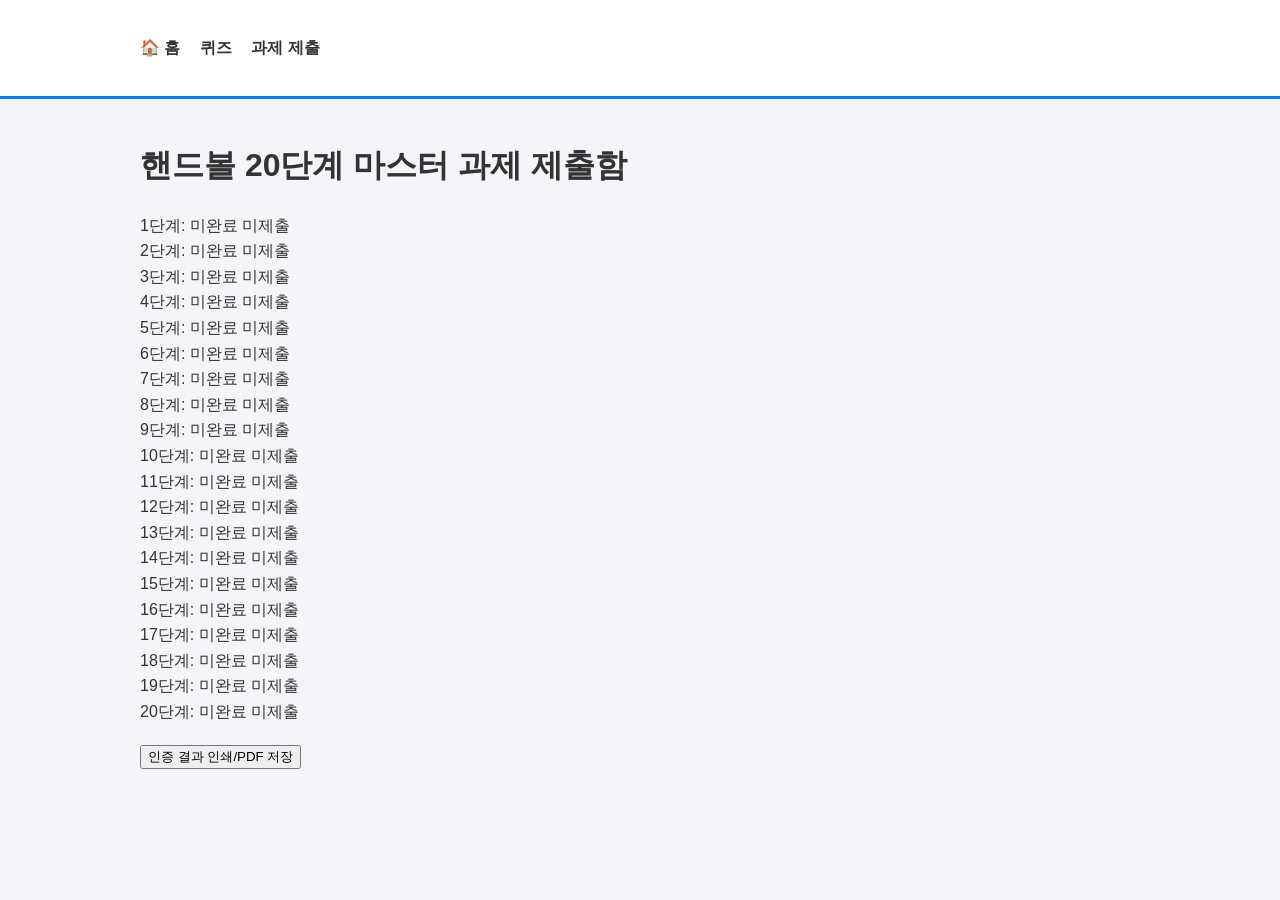
<file: submit.html>
<!DOCTYPE html>
<html lang="ko">
<head>
    <meta charset="UTF-8">
    <meta name="viewport" content="width=device-width, initial-scale=1.0">
    <title>과제 제출함 - 핸드볼 수업</title>
    <link rel="stylesheet" href="style.css">
</head>
<body>
    <nav>
        <div class="container">
            <a href="index.html">🏠 홈</a>
            <a href="quiz.html">퀴즈</a>
            <a href="submit.html">과제 제출</a>
        </div>
    </nav>
    <main class="container">
        <h1 class="section-title">핸드볼 20단계 마스터 과제 제출함</h1>
        <div id="submit-list"></div>
        <button onclick="window.print()" class="print-btn" style="margin-top:20px;">인증 결과 인쇄/PDF 저장</button>
    </main>

    <script>
        const list = document.getElementById('submit-list');
        for(let i=0; i<20; i++) {
            const code = localStorage.getItem('hb-code-'+i);
            const div = document.createElement('div');
            div.className = 'submission-card';
            div.innerHTML = `<span>${i+1}단계: ${code || '미완료'}</span> 
                             <span class="status-badge ${code ? 'status-done' : 'status-wait'}">${code ? '완료' : '미제출'}</span>`;
            list.appendChild(div);
        }
    </script>
</body>
</html>
</file>
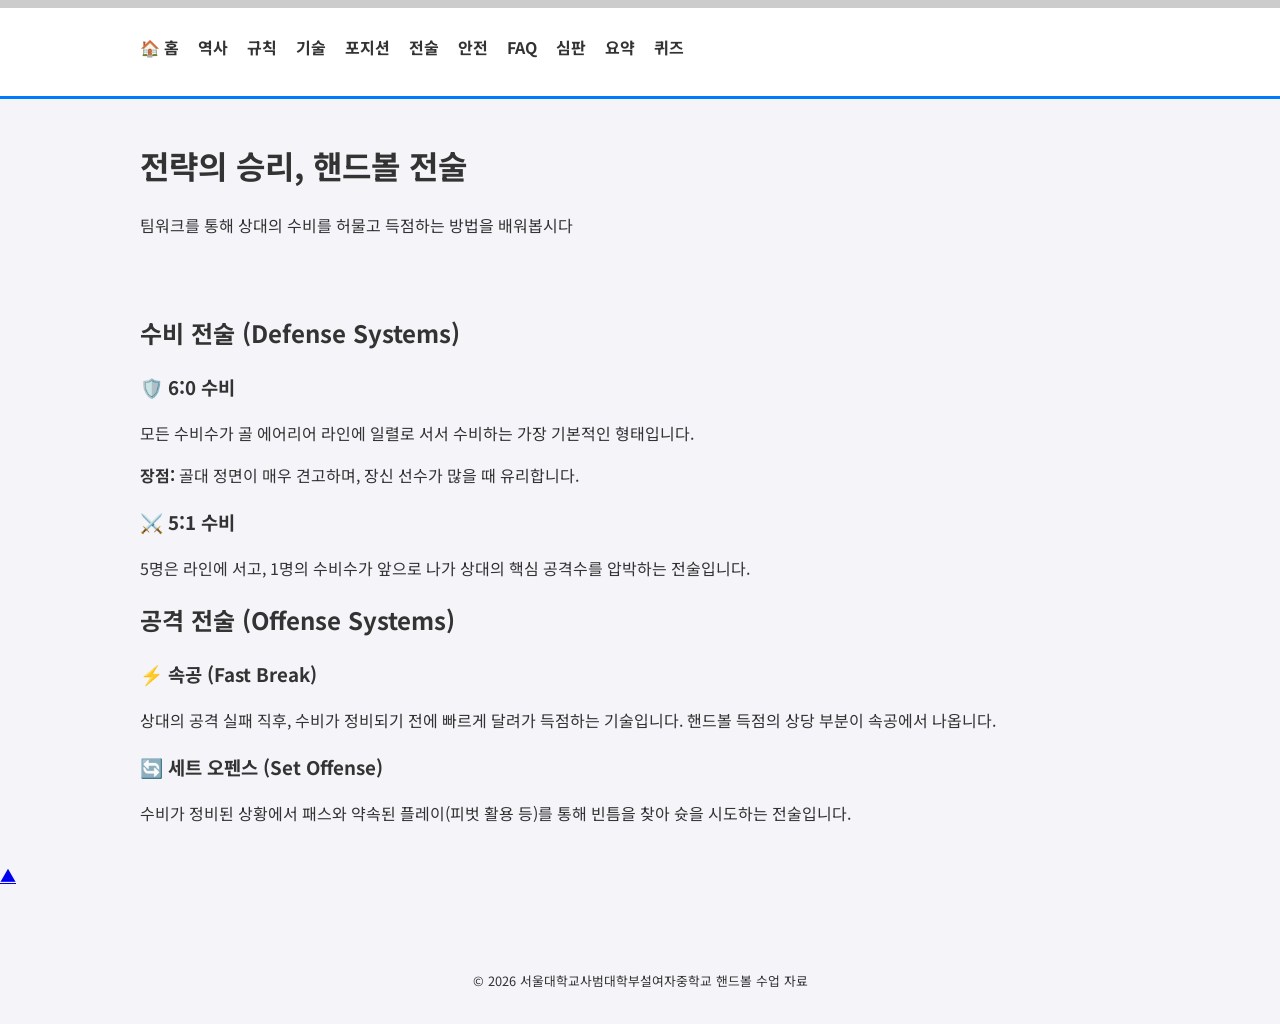
<file: tactics.html>
<!DOCTYPE html>
<html lang="ko">
<head>
    <meta charset="UTF-8">
    <meta name="viewport" content="width=device-width, initial-scale=1.0">
    <title>핸드볼 경기 전술 - 핸드볼 수업</title>
    <link rel="stylesheet" href="style.css">
    <link href="https://fonts.googleapis.com/css2?family=Noto+Sans+KR:wght@300;400;700&display=swap" rel="stylesheet">
</head>
<body>
    <nav>
        <div class="container">
            <a href="index.html">🏠 홈</a>
            <a href="history.html">역사</a>
            <a href="rules.html">규칙</a>
            <a href="skills.html">기술</a>
            <a href="positions.html">포지션</a>
            <a href="tactics.html">전술</a>
            <a href="safety.html">안전</a>
            <a href="faq.html">FAQ</a>
            <a href="referee.html">심판</a>
            <a href="study-guide.html">요약</a>
            <a href="quiz.html">퀴즈</a>
        </div>
    </nav>
    <div class="progress-container"><div class="progress-bar" id="myBar"></div></div>
    <header>
        <div class="container">
            <h1> 전략의 승리, 핸드볼 전술</h1>
            <p>팀워크를 통해 상대의 수비를 허물고 득점하는 방법을 배워봅시다</p>
        </div>
    </header>

    <main class="container">
        <section class="tactics-section">
            <h2 class="section-title">수비 전술 (Defense Systems)</h2>
            
            <div class="rule-card">
                <h3>🛡️ 6:0 수비</h3>
                <p>모든 수비수가 골 에어리어 라인에 일렬로 서서 수비하는 가장 기본적인 형태입니다.</p>
                <div class="skill-point"><strong>장점:</strong> 골대 정면이 매우 견고하며, 장신 선수가 많을 때 유리합니다.</div>
            </div>

            <div class="rule-card">
                <h3>⚔️ 5:1 수비</h3>
                <p>5명은 라인에 서고, 1명의 수비수가 앞으로 나가 상대의 핵심 공격수를 압박하는 전술입니다.</p>
            </div>
        </section>

        <section class="tactics-section">
            <h2 class="section-title">공격 전술 (Offense Systems)</h2>
            
            <div class="rule-card">
                <h3>⚡ 속공 (Fast Break)</h3>
                <p>상대의 공격 실패 직후, 수비가 정비되기 전에 빠르게 달려가 득점하는 기술입니다. 핸드볼 득점의 상당 부분이 속공에서 나옵니다.</p>
            </div>

            <div class="rule-card">
                <h3>🔄 세트 오펜스 (Set Offense)</h3>
                <p>수비가 정비된 상황에서 패스와 약속된 플레이(피벗 활용 등)를 통해 빈틈을 찾아 슛을 시도하는 전술입니다.</p>
            </div>
        </section>
    </main>

    <a href="#" class="back-to-top">▲</a>

    <script>
        window.onscroll = function() {myFunction()};
        function myFunction() {
          var winScroll = document.body.scrollTop || document.documentElement.scrollTop;
          var height = document.documentElement.scrollHeight - document.documentElement.clientHeight;
          var scrolled = (winScroll / height) * 100;
          document.getElementById("myBar").style.width = scrolled + "%";
        }
    </script>

    <footer>
        <p>&copy; 2026 서울대학교사범대학부설여자중학교 핸드볼 수업 자료</p>
    </footer>
</body>
</html>
</file>
<file: style.css>
body { font-family: 'Noto Sans KR', sans-serif; line-height: 1.6; background-color: #f4f4f9; color: #333; margin: 0; }
.container { max-width: 1000px; margin: auto; padding: 20px; }
nav { background: #fff; padding: 15px 0; border-bottom: 3px solid #007bff; }
nav .container a { margin-right: 15px; text-decoration: none; color: #333; font-weight: bold; }
.dashboard-grid { display: grid; grid-template-columns: repeat(auto-fit, minmax(200px, 1fr)); gap: 20px; margin-top: 20px; }
.dash-card { background: #fff; padding: 20px; border: 1px solid #ddd; border-radius: 10px; text-decoration: none; color: #333; transition: 0.3s; }
.dash-card:hover { transform: translateY(-5px); box-shadow: 0 5px 15px rgba(0,0,0,0.1); }
.progress-container { width: 100%; height: 8px; background: #ccc; position: fixed; top: 0; }
.progress-bar { height: 8px; background: #007bff; width: 0%; }
footer { text-align: center; margin-top: 50px; padding: 20px; font-size: 0.8em; }
</file>
